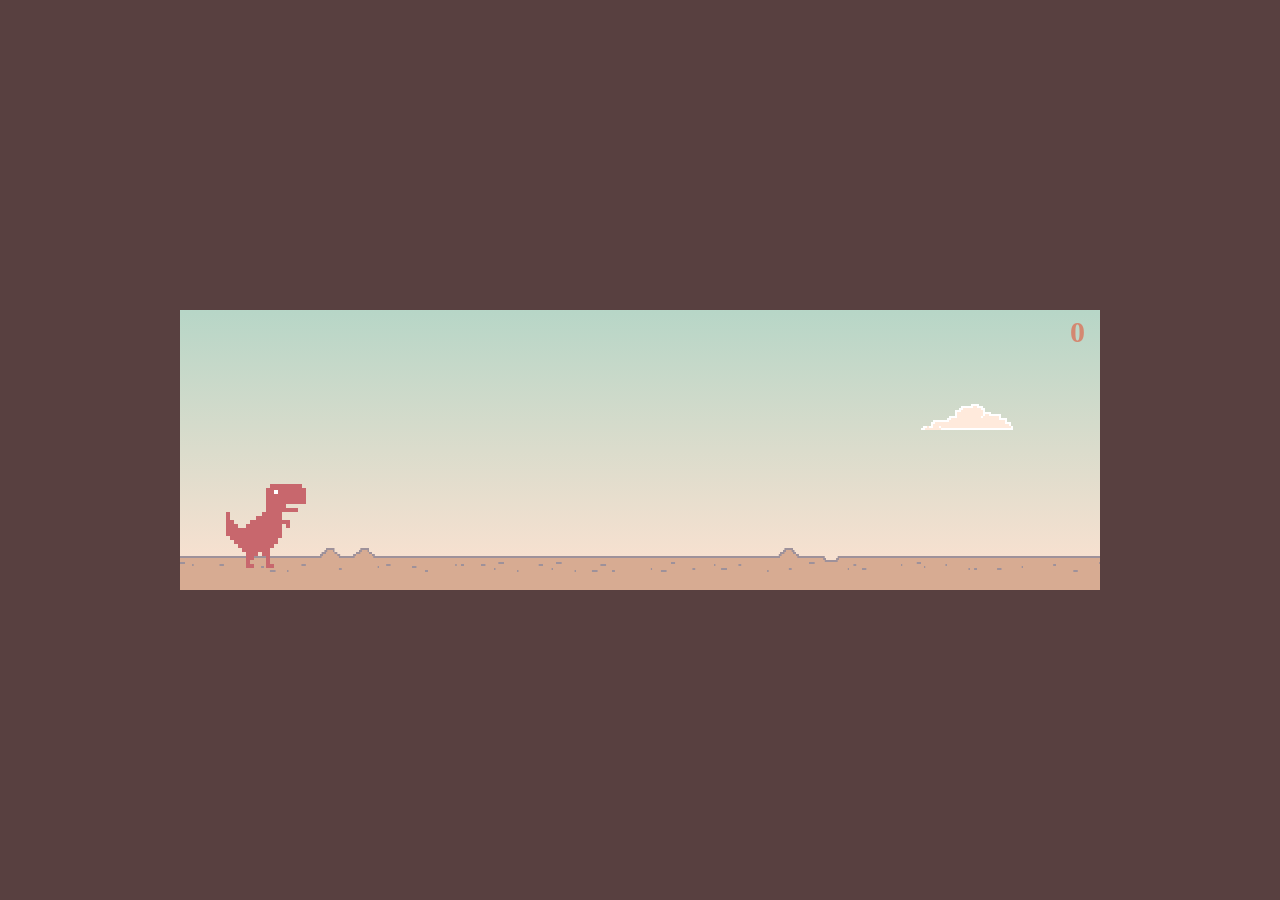
<file: dinosaurio/index.html>
<!DOCTYPE html>
<html lang="es">
<head>
    <meta charset="UTF-8">
    <meta name="viewport" content="width=device-width, initial-scale=1.0">
    <link rel="stylesheet" href="./assets/css/styles.css">
    <title>Dinosaurio Chrome V1</title>
</head>
<style>
    .dino {
        width: 84px;
        height: 84px;
    
        position: absolute;
        bottom: 22px;
        left: 42px;
        z-index: 2;
    
        background: url(./assets/img/dino.png) repeat-x 0px 0px;
        background-size: 336px 84px;
        background-position-x: 0px;
    
    }
    
    .dino-corriendo {
        animation: animarDino 0.25s steps(2) infinite;
    }
    .dino-estrellado {
        background-position-x: -252px;
    }
    
    .suelo {
        width: 200%;
        height: 42px;
    
        position: absolute;
        bottom: 0;
        left: 0;
    
        background: url(./assets/img/suelo.png) repeat-x 0px 0px;
        background-size: 50% 42px;
    
    }
    
    .cactus{
        width: 46px;
        height: 96px;
    
        position: absolute;
        bottom: 16px;
        left: 600px;
        z-index: 1;
    
        background: url(./assets/img/cactus1.png) no-repeat;
    }
    .cactus2{
        width: 98px;
        height: 66px;
    
        background: url(./assets/img/cactus2.png) no-repeat;
    }
    
    .nube{
        width: 92px;
        height: 26px;
    
        position: absolute;
        z-index: 0;
    
        background: url(./assets/img/nube.png) no-repeat;
        background-size: 92px 26px;
    }
</style>
<body>
    <div class="contenedor">

        <div class="suelo"></div>
        
        <div class="dino dino-corriendo"></div>

        <div class="score">0</div>

    </div>

    <div class="game-over">GAME OVER</div>
    

<script src="./assets/js/actions.js"></script>
</body>
</html>
</file>
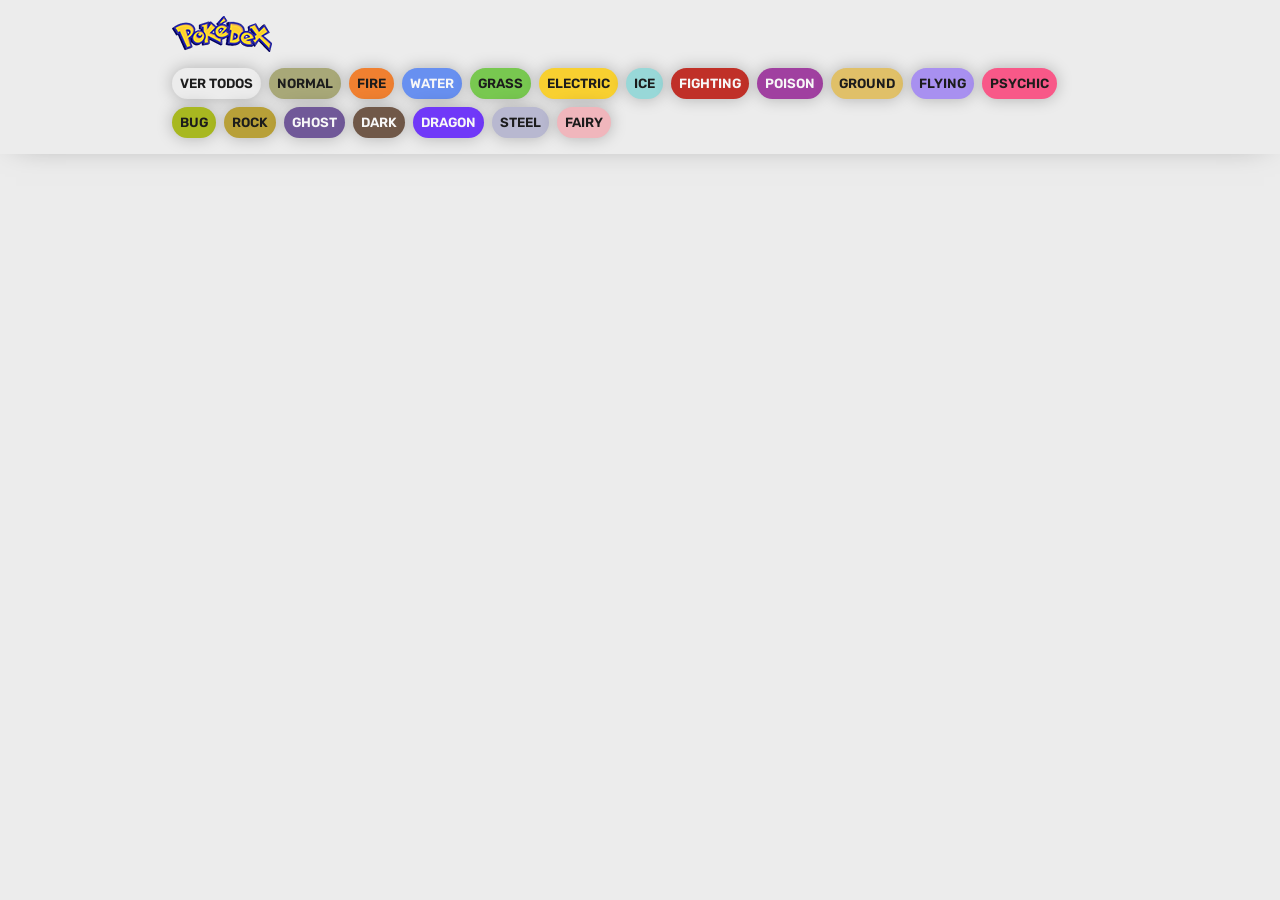
<file: pokedex/index.html>
<!DOCTYPE html>
<html lang="es">
<head>
    <meta charset="UTF-8">
    <meta http-equiv="X-UA-Compatible" content="IE=edge">
    <meta name="viewport" content="width=device-width, initial-scale=1.0">
    <title>Pokédex</title>
    <link rel="stylesheet" href="./css/main.css">
</head>
<body>
    
    <header>
        <nav class="nav">
            <img src="./img/logo.png" alt="Logo Pokédex">
            <ul class="nav-list">
                <li class="nav-item"><button class="btn btn-header" id="ver-todos">Ver todos</button></li> 
                <li class="nav-item"><button class="btn btn-header normal" id="normal">Normal</button></li>
                <li class="nav-item"><button class="btn btn-header fire" id="fire">Fire</button></li>
                <li class="nav-item"><button class="btn btn-header water" id="water">Water</button></li>
                <li class="nav-item"><button class="btn btn-header grass" id="grass">Grass</button></li>
                <li class="nav-item"><button class="btn btn-header electric" id="electric">Electric</button></li>
                <li class="nav-item"><button class="btn btn-header ice" id="ice">Ice</button></li>
                <li class="nav-item"><button class="btn btn-header fighting" id="fighting">Fighting</button></li>
                <li class="nav-item"><button class="btn btn-header poison" id="poison">Poison</button></li>
                <li class="nav-item"><button class="btn btn-header ground" id="ground">Ground</button></li>
                <li class="nav-item"><button class="btn btn-header flying" id="flying">Flying</button></li>
                <li class="nav-item"><button class="btn btn-header psychic" id="psychic">Psychic</button></li>
                <li class="nav-item"><button class="btn btn-header bug" id="bug">Bug</button></li>
                <li class="nav-item"><button class="btn btn-header rock" id="rock">Rock</button></li>
                <li class="nav-item"><button class="btn btn-header ghost" id="ghost">Ghost</button></li>
                <li class="nav-item"><button class="btn btn-header dark" id="dark">Dark</button></li>
                <li class="nav-item"><button class="btn btn-header dragon" id="dragon">Dragon</button></li>
                <li class="nav-item"><button class="btn btn-header steel" id="steel">Steel</button></li>
                <li class="nav-item"><button class="btn btn-header fairy" id="fairy">Fairy</button></li>
            </ul>
        </nav>
    </header>
    <main>
        
        <div id="todos">
            <div class="pokemon-todos" id="listaPokemon">
                <!-- <div class="pokemon">
                    <p class="pokemon-id-back">#025</p>
                    <div class="pokemon-imagen">
                        <img src="https://raw.githubusercontent.com/PokeAPI/sprites/master/sprites/pokemon/other/official-artwork/25.png" alt="Pikachu">
                    </div>
                    <div class="pokemon-info">
                        <div class="nombre-contenedor">
                            <p class="pokemon-id">#025</p>
                            <h2 class="pokemon-nombre">Pikachu</h2>
                        </div>
                        <div class="pokemon-tipos">
                            <p class="electric tipo">ELECTRIC</p>
                            <p class="fighting tipo">FIGHTING</p>
                        </div>
                        <div class="pokemon-stats">
                            <p class="stat">4m</p>
                            <p class="stat">60kg</p>
                        </div>
                    </div>
                </div> -->
            </div>
        </div>

    </main>

    <script src="./js/main.js"></script>
</body>
</html>
</file>
<file: dinosaurio/assets/css/styles.css>
* {
    padding: 0;
    margin: 0;
}

body{
    height: 100vh;
    background: #584040;
    display: flex;
    align-items: center;
}

.contenedor {
    width: 920px;
    height: 280px;
    margin: 0 auto;
    
    position: relative;

    background: linear-gradient(#b7d6c7, transparent) #ffe2d1;
    transition: background-color 1s linear;
    overflow: hidden;
}

.mediodia {
    background-color: #ffdcf3;
}

.tarde {
    background-color: #ffadad;
}

.noche {
    background-color: #aca8c7;
}
.score{
    width: 100px;
    height: 30px;

    position: absolute;
    top: 5px;
    right: 15px;
    z-index: 10;

    color: #d48871;
    font-family: Verdana;
    font-size: 30px;
    font-weight: bold;
    text-align: right;
}

.game-over{
    display: none;

    position: absolute;
    width: 100%;


    text-align: center;
    color: #7e928b;
    font-size: 30px;
    font-family: Verdana;
    font-weight: 700;
}

@keyframes animarDino{
    from{
        background-position-x: -84px;
    }
    to{
        background-position-x: -252px;
    }
}
</file>
<file: pokedex/css/main.css>
@import url('https://fonts.googleapis.com/css2?family=Rubik:wght@300;400;500;600;700;800;900&display=swap');

:root {
    --clr-black: #1c1c1c;
    --clr-gray: #ececec;
    --clr-white: #f7f7f7;

    --type-normal: #A8A878;
    --type-fire: #F08030;
    --type-water: #6890F0;
    --type-grass: #78C850;
    --type-electric: #F8D030;
    --type-ice: #98D8D8;
    --type-fighting: #C03028;
    --type-poison: #A040A0;
    --type-ground: #E0C068;
    --type-flying: #A890F0;
    --type-psychic: #F85888;
    --type-bug: #A8B820;
    --type-rock: #B8A038;
    --type-ghost: #705898;
    --type-dark: #705848;
    --type-dragon: #7038F8;
    --type-steel: #B8B8D0;
    --type-fairy: #F0B6BC;
}

* {
    margin: 0;
    padding: 0;
    box-sizing: border-box;
    color: var(--clr-black);
    font-family: 'Rubik', sans-serif;
}

ul {
    list-style-type: none;
}

button {
    background-color: transparent;
    border: 0;
    border-radius: 0;
}

body {
    min-height: 100vh;
    background-color: var(--clr-gray);
}

header {
    padding-block: 1rem;
    box-shadow: 0 0 2rem -1rem rgba(0, 0, 0, .5);
}

.nav {
    display: flex;
    flex-direction: column;
    gap: 1rem;
    align-items: flex-start;
    padding-inline: 2rem;
    max-width: 1000px;
    margin: 0 auto;
}

.nav-list {
    display: flex;
    align-items: center;
    flex-wrap: wrap;
    gap: .5rem;
}

.btn-header {
    background-color: var(--clr-gray);
    padding: .5rem;
    border-radius: 100vmax;
    cursor: pointer;
    text-transform: uppercase;
    font-weight: 600;
    box-shadow: 0 0 1rem rgba(0, 0, 0, .25);
    transition: .2s;
}

.btn-header:hover {
    transform: scale(1.1);
    box-shadow: 0 0 2rem rgba(0, 0, 0, .25);
}

main {
    padding: 2rem;
    max-width: 1000px;
    margin: 0 auto;
}

.pokemon-todos {
    display: grid;
    grid-template-columns: 1fr;
    gap: 1rem;
}

@media screen and (min-width: 470px) {
    .pokemon-todos {
        grid-template-columns: 1fr 1fr;
    }
}

@media screen and (min-width: 700px) {
    .pokemon-todos {
        grid-template-columns: 1fr 1fr 1fr;
    }
}

.pokemon {
    border-radius: 1rem;
    background-color: var(--clr-white);
    box-shadow: 0 0 3rem -1rem rgba(0, 0, 0, .25);
    padding-block: 1rem;
    text-transform: uppercase;
    position: relative;
    isolation: isolate;
    overflow: hidden;
}

.pokemon-id-back {
    position: absolute;
    top: 1rem;
    left: 50%;
    transform: translateX(-50%);
    font-size: 6rem;
    font-weight: 800;
    z-index: -1;
    color: var(--clr-gray);
}

.pokemon-imagen {
    padding-inline: 1rem;
    display: flex;
    justify-content: center;
}

.pokemon-imagen img {
    width: 100%;
    max-width: 6rem;
}

.pokemon-info {
    display: flex;
    flex-direction: column;
    gap: .5rem;
    padding-inline: 1rem;
    align-items: center;
    text-align: center;
}

.nombre-contenedor {
    display: flex;
    align-items: center;
    column-gap: .5rem;
    flex-wrap: wrap;
    justify-content: center;
}

.pokemon-id {
    background-color: var(--clr-gray);
    padding: .25rem .5rem;
    border-radius: 100vmax;
    font-size: .75rem;
    font-weight: 500;
}

.pokemon-nombre {
    font-size: 1.4rem;
}

.pokemon-tipos {
    display: flex;
    gap: .5rem;
    font-size: .75rem;
    font-weight: 500;
    flex-wrap: wrap;
    justify-content: center;
}

.tipo {
    padding: .25rem .5rem;
    border-radius: 100vmax;
}

.pokemon-stats {
    display: flex;
    gap: 1rem;
    font-size: .85rem;
}

.stat {
    background-color: var(--clr-gray);
    padding: .25rem .5rem;
    border-radius: 100vmax;
}



.normal {
    background-color: var(--type-normal);
    color: var(--clr-black);
}

.fire {
    background-color: var(--type-fire);
    color: var(--clr-black);
}

.water {
    background-color: var(--type-water);
    color: var(--clr-white);
}

.grass {
    background-color: var(--type-grass);
    color: var(--clr-black);
}

.electric {
    background-color: var(--type-electric);
    color: var(--clr-black);
}

.ice {
    background-color: var(--type-ice);
    color: var(--clr-black);
}

.fighting {
    background-color: var(--type-fighting);
    color: var(--clr-white);
}

.poison {
    background-color: var(--type-poison);
    color: var(--clr-white);
}

.ground {
    background-color: var(--type-ground);
    color: var(--clr-black);
}

.flying {
    background-color: var(--type-flying);
    color: var(--clr-black);
}

.psychic {
    background-color: var(--type-psychic);
    color: var(--clr-black);
}

.bug {
    background-color: var(--type-bug);
    color: var(--clr-black);
}

.rock {
    background-color: var(--type-rock);
    color: var(--clr-black);
}

.ghost {
    background-color: var(--type-ghost);
    color: var(--clr-white);
}

.dark {
    background-color: var(--type-dark);
    color: var(--clr-white);
}

.dragon {
    background-color: var(--type-dragon);
    color: var(--clr-white);
}

.steel {
    background-color: var(--type-steel);
    color: var(--clr-black);
}

.fairy {
    background-color: var(--type-fairy);
    color: var(--clr-black);
}
</file>
